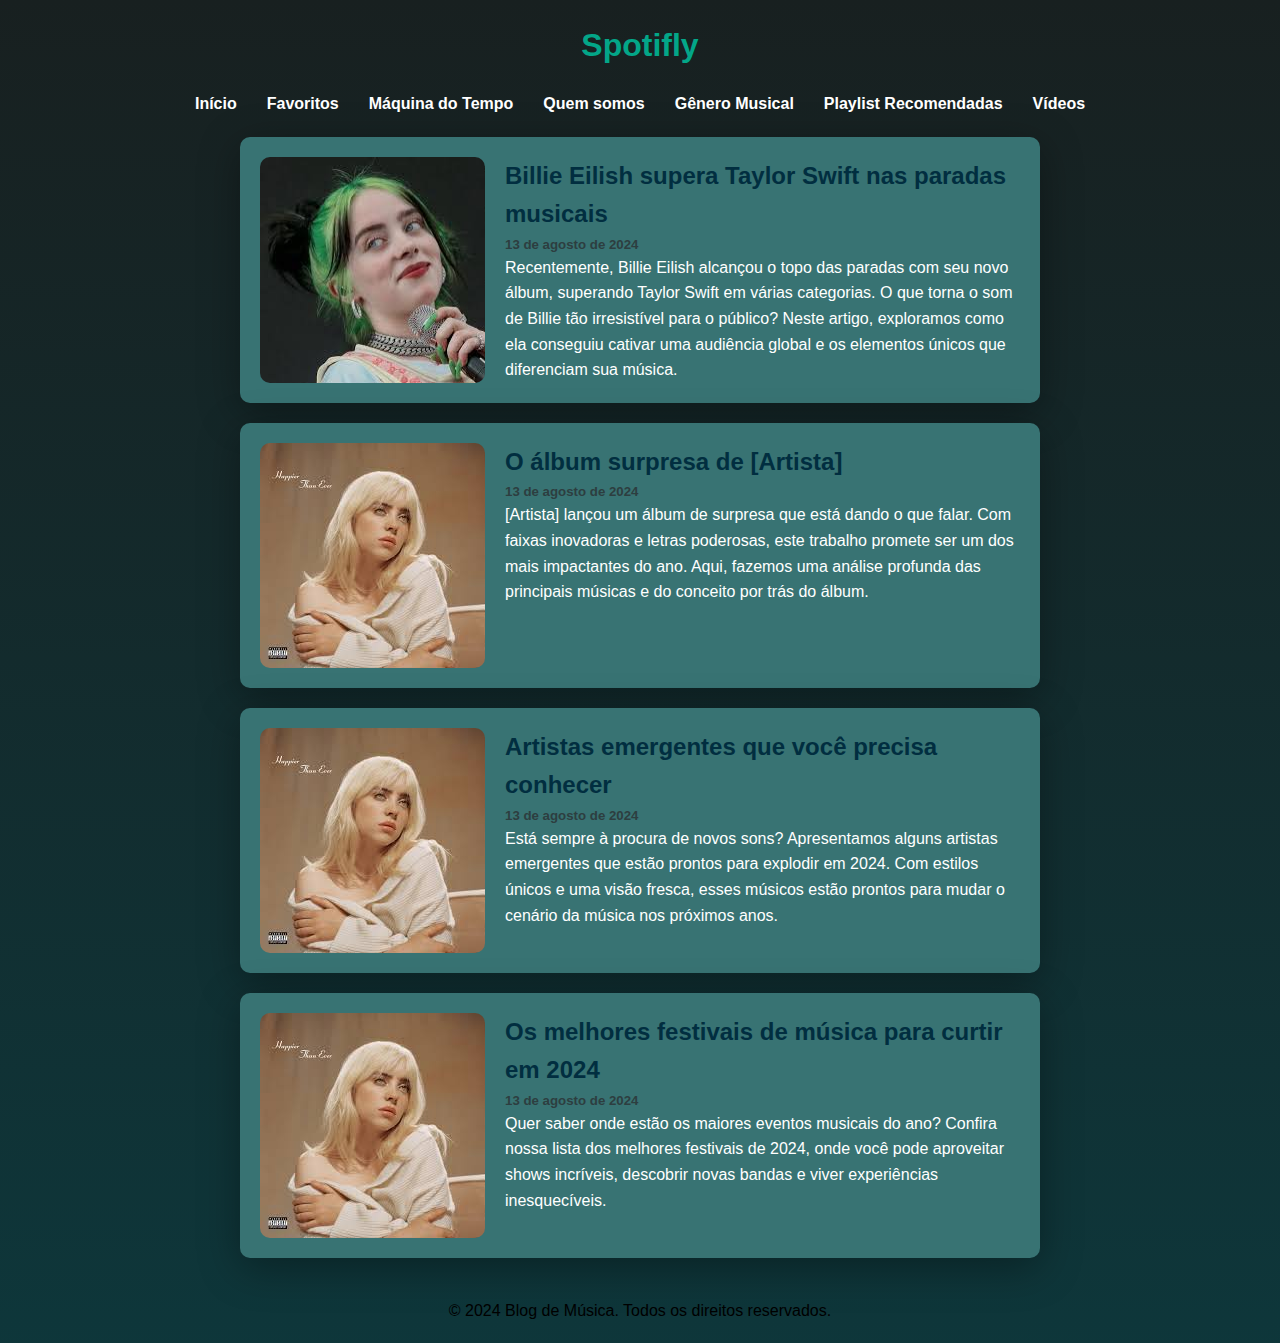
<file: index.html>
<!DOCTYPE html>
<html lang="pt-BR">
<head>
    <meta charset="UTF-8">
    <meta name="viewport" content="width=device-width, initial-scale=1.0">
    <title>Blog de Música</title>
    <link rel="stylesheet" href="./CSS/Estilo.css">
</head>
<body>
    <header>
        <h1>Spotifly</h1>
        <button class="menu-toggle" aria-label="Abrir menu">
            <span class="bar"></span>
            <span class="bar"></span>
            <span class="bar"></span>
        </button>
    </header>
    <nav class="menu">
        <button class="menu-close" aria-label="Fechar menu">&times;</button>
        <ul>
            <li><a href="#">Início</a></li>
            <li><a href="./Favoritos.html">Favoritos</a></li>
            <li><a href="#">Máquina do Tempo</a></li>
            <li><a href="#">Quem somos</a></li>
            <li><a href="./generosmusi.html">Gênero Musical</a></li>
            <li><a href="#">Playlist Recomendadas</a></li>
            <li><a href="./Videos.html">Vídeos</a></li>
        </ul>
    </nav>    

    <main class="postagens">
        <article class="post">
            <img src="./IMAGE/images (2).jpg" alt="Imagem relacionada à música">
            <div class="content">
                <h2>Billie Eilish supera Taylor Swift nas paradas musicais</h2>
                <h5 class="data-post">13 de agosto de 2024</h5>
                <p>Recentemente, Billie Eilish alcançou o topo das paradas com seu novo álbum, superando Taylor Swift em várias categorias. 
                O que torna o som de Billie tão irresistível para o público? Neste artigo, exploramos como ela conseguiu cativar uma audiência global 
                e os elementos únicos que diferenciam sua música.</p>
            </div>
        </article>
        <article class="post">
            <img src="./IMAGE/transferir (4).jpeg" alt="Imagem relacionada à música">
            <div class="content">
                <h2>O álbum surpresa de [Artista]</h2>
                <h5 class="data-post">13 de agosto de 2024</h5>
                <p>[Artista] lançou um álbum de surpresa que está dando o que falar. Com faixas inovadoras e letras poderosas, este trabalho 
                promete ser um dos mais impactantes do ano. Aqui, fazemos uma análise profunda das principais músicas e do conceito por trás do álbum.</p>
            </div>
        </article>
        <article class="post">
            <img src="./IMAGE/transferir (4).jpeg" alt="Imagem relacionada à música">
            <div class="content">
                <h2>Artistas emergentes que você precisa conhecer</h2>
                <h5 class="data-post">13 de agosto de 2024</h5>
                <p>Está sempre à procura de novos sons? Apresentamos alguns artistas emergentes que estão prontos para explodir em 2024. 
                Com estilos únicos e uma visão fresca, esses músicos estão prontos para mudar o cenário da música nos próximos anos.</p>
            </div>
        </article>
        <article class="post">
            <img src="./IMAGE/transferir (4).jpeg" alt="Imagem relacionada à música">
            <div class="content">
                <h2>Os melhores festivais de música para curtir em 2024</h2>
                <h5 class="data-post">13 de agosto de 2024</h5>
                <p>Quer saber onde estão os maiores eventos musicais do ano? Confira nossa lista dos melhores festivais de 2024, 
                onde você pode aproveitar shows incríveis, descobrir novas bandas e viver experiências inesquecíveis.</p>
            </div>
        </article>
    </main>
    <footer>
        <p>&copy; 2024 Blog de Música. Todos os direitos reservados.</p>
    </footer>

    <script src="./JS/script.js"></script>
</body>
</html>
</file>
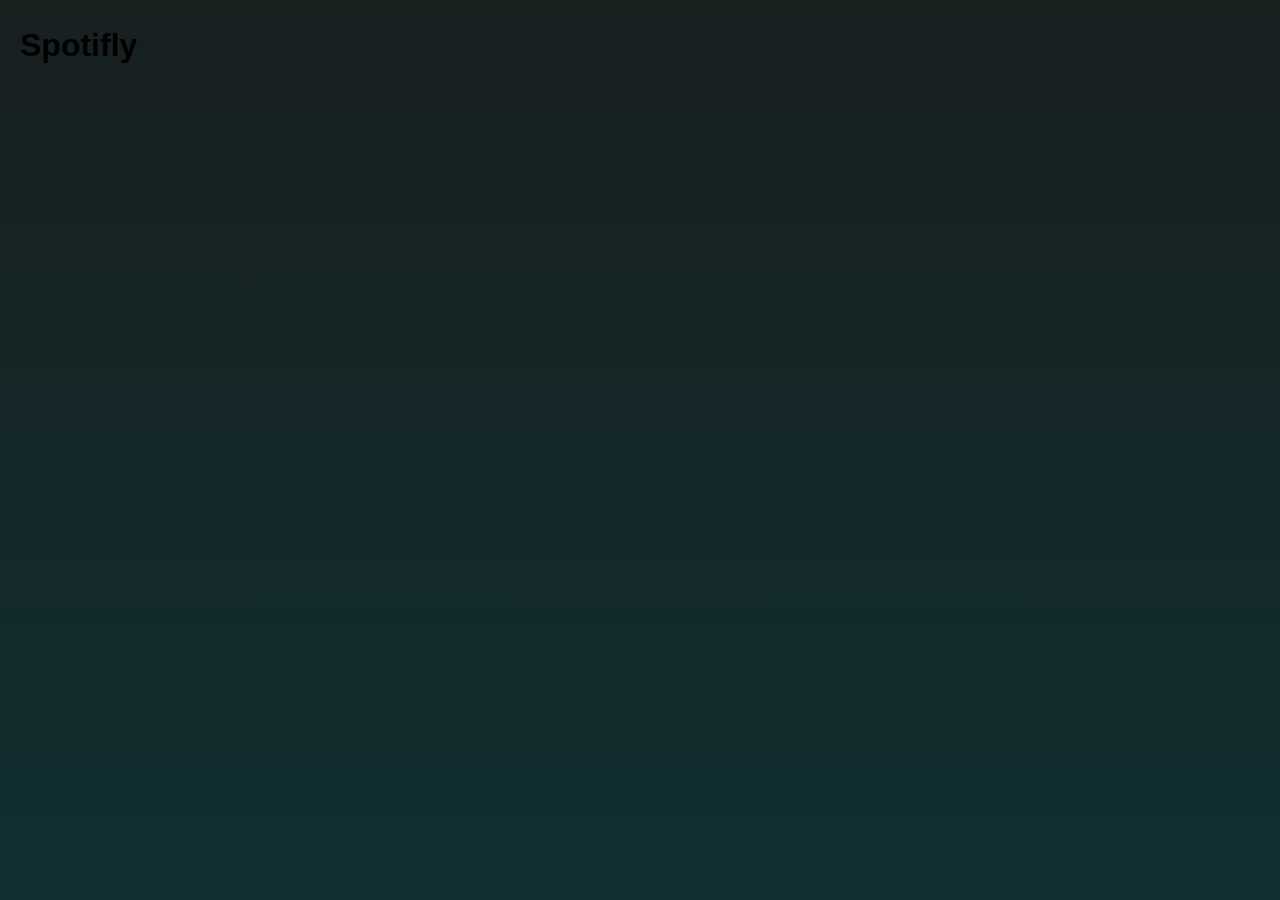
<file: Exercicio03EfeitoGradienteAnimado/HTML/index.html>
<!DOCTYPE html>
<html lang="en">
<head>
    <link rel="stylesheet" href="/CSS/style.css">
    <meta charset="UTF-8">
    <meta name="viewport" content="width=device-width, initial-scale=1.0">
    <title>Gradient Animation</title>
</head>

<body class="gradient">
    <h1 class="text">Spotifly</h1>
</body>
</html>
</file>
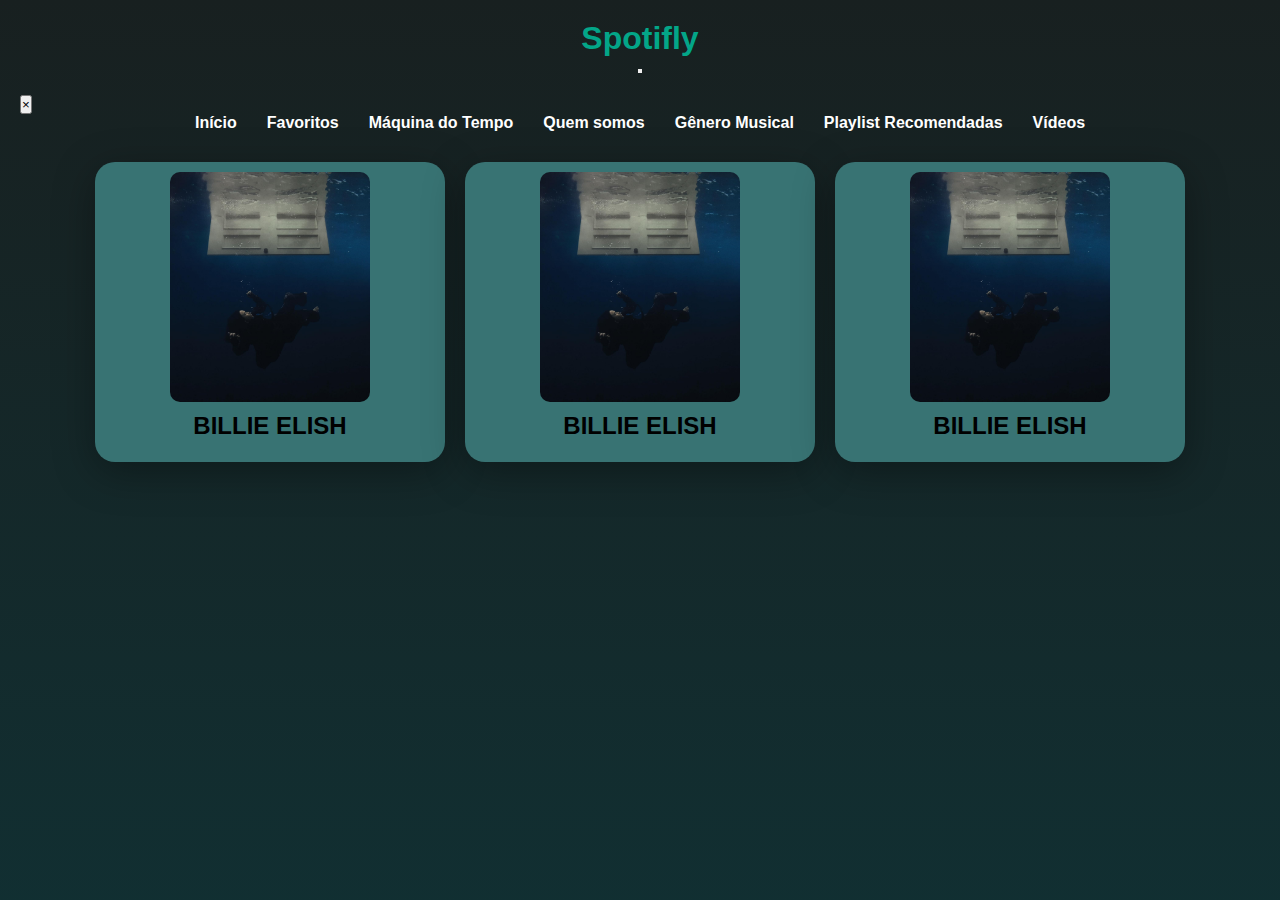
<file: Favoritos.html>
<!DOCTYPE html>
<html lang="pt-br">
<head>
    <meta charset="UTF-8">
    <meta name="viewport" content="width=device-width, initial-scale=1.0">
    <link rel="stylesheet" href="./CSS/estilo1.css">
    <script src="./JS/script.js"></script>
    <title>Favoritos</title>
</head>
<body>

    <header>
        <h1>Spotifly</h1>
        <button class="menu-toggle" aria-label="Abrir menu">
            <span class="bar"></span>
            <span class="bar"></span>
            <span class="bar"></span>
        </button>
    </header>

    <nav class="menu">
        <button class="menu-close" aria-label="Fechar menu">&times;</button>
        <ul>
            <li><a href="./index.html">Início</a></li>
            <li><a href="./Favoritos.html">Favoritos</a></li>
            <li><a href="#">Máquina do Tempo</a></li>
            <li><a href="#">Quem somos</a></li>
            <li><a href="./generosmusi.html">Gênero Musical</a></li>
            <li><a href="#">Playlist Recomendadas</a></li>
            <li><a href="./Videos.html">Vídeos</a></li>
        </ul>
    </nav>

    <div class="container">
        <div class="card">
            <div class="img-box">
                <img src="./IMAGE/billie.jpg">
            </div>
            
            <div class="content">
                <h2> BILLIE ELISH </h2>
                <p>
                    Uma de suas musicas mais tocadas no Spotify.
                    A musica fala sobre sentimentos profundos que partiram de um anime chamado CHIHIRO.
                </p>

                
            </div>
        
        </div>

        <div class="container">
            <div class="card">
                <div class="img-box">
                    <img src="./IMAGE/billie.jpg">
                </div>
                
                <div class="content">
                    <h2> BILLIE ELISH </h2>
                    <p>
                        Uma de suas musicas mais tocadas no Spotify.
                        A musica fala sobre sentimentos profundos que partiram de um anime chamado CHIHIRO.
                    </p>
    
                    
                </div>
            
            </div>

            <div class="container">
                <div class="card">
                    <div class="img-box">
                        <img src="./IMAGE/billie.jpg">
                    </div>
                    
                    <div class="content">
                        <h2> BILLIE ELISH </h2>
                        <p>
                            Uma de suas musicas mais tocadas no Spotify.
                            A musica fala sobre sentimentos profundos que partiram de um anime chamado CHIHIRO.
                        </p>
        
                        
                    </div>
                
                </div>

        </div>
        
</div>
</body>
</html>
</file>
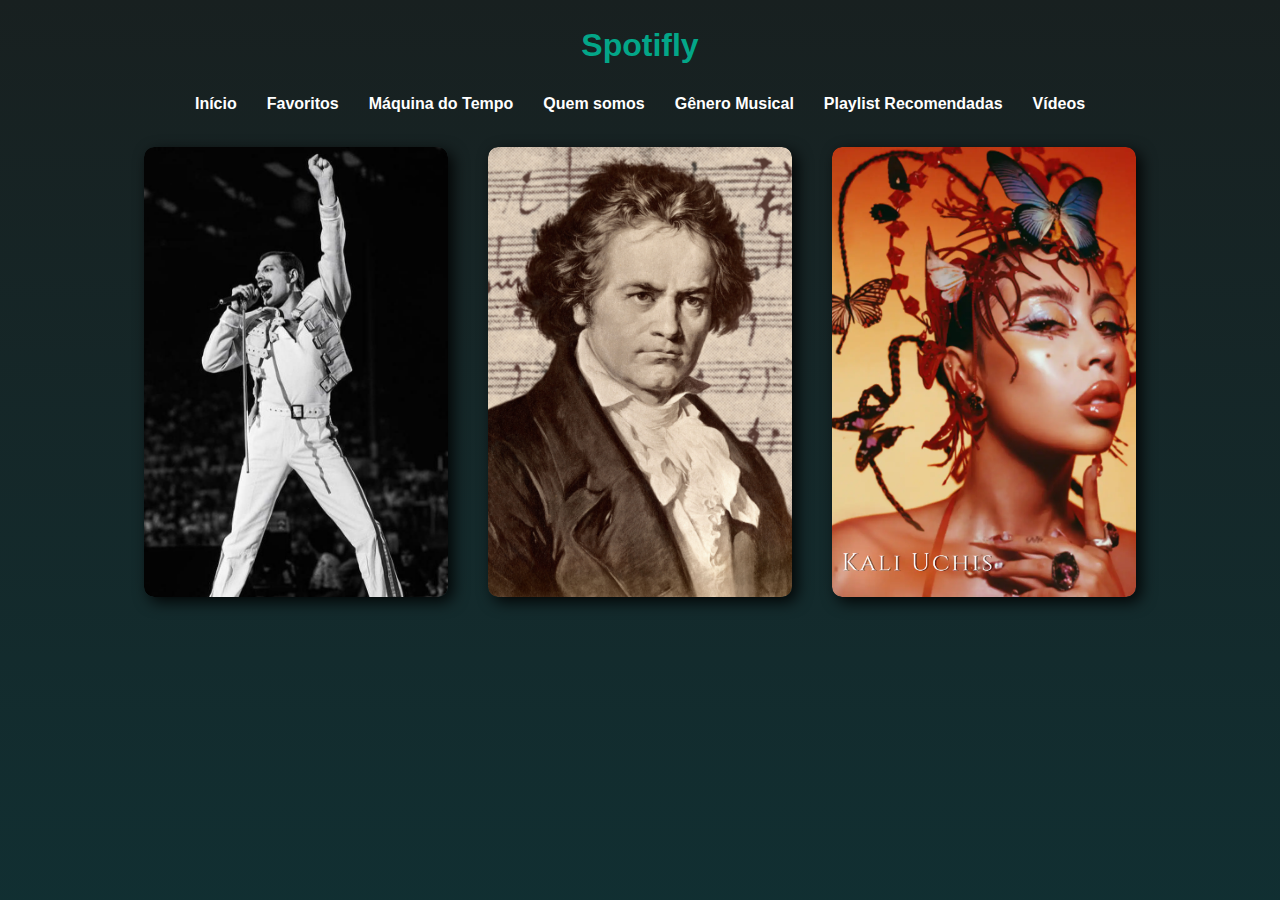
<file: generosmusi.html>
<!DOCTYPE html>
<html lang="pt-br">
<head>
    <meta charset="UTF-8">
    <meta name="viewport" content="width=device-width, initial-scale=1.0">
    <title>Gênero Musical</title>
    <link rel="stylesheet" href="./CSS/style.css">
    <link rel="stylesheet" href="./CSS/Estilo.css ">
    <script src="./JS/script.js"></script>
</head>
<body>
    <header>
        <h1>Spotifly</h1>
        <button class="menu-toggle" aria-label="Abrir menu">
            <span class="bar"></span>
            <span class="bar"></span>
            <span class="bar"></span>
        </button>
    </header>
    <nav class="menu">
        <button class="menu-close" aria-label="Fechar menu">&times;</button>
        <ul>
            <li><a href="./index.html">Início</a></li>
            <li><a href="./Favoritos.html">Favoritos</a></li>
            <li><a href="#">Máquina do Tempo</a></li>
            <li><a href="#">Quem somos</a></li>
            <li><a href="./generosmusi.html">Gênero Musical</a></li>
            <li><a href="#">Playlist Recomendadas</a></li>
            <li><a href="./Videos.html">Vídeos</a></li>
        </ul>
    </nav>  
 
    <div id="card-area">
        <div class="wrapper">
            <div class="box-area"> 
                <div class="box">
                    <img src="./IMAGE/freddie.jpg" alt="">
                    <div class="overlay">
                        <h3> Billie Elish</h3>
                        <p>Lorem ipsum dolor sit, amet consectetur adipisicing elit. Neque modi explicabo libero ea nam. Quod.</p>
                        <a href="#">Ouça agora</a>
                    </div>
                </div>
                <div class="box">
                    <img src="./IMAGE/Beethoven.jpg" alt="">
                    <div class="overlay">
                        <h3>Scuba Diving</h3>
                        <p>Lorem ipsum dolor sit, amet consectetur adipisicing elit. Neque modi explicabo libero ea nam. Quod.</p>
                        <a href="#">Book Now</a>
                    </div>
                </div>
                <div class="box">
                    <img src="./IMAGE/Kali.jpg" alt="">
                    <div class="overlay">
                        <h3>Travel World</h3>
                        <p>Lorem ipsum dolor sit, amet consectetur adipisicing elit. Neque modi explicabo libero ea nam. Quod.</p>
                        <a href="#">Book Now</a>
                    </div>
                </div>
            </div>            
        </div>       
    </div>
    
</body>
</html>


    <script src="./JS/script.js"></script>
</body>
</html>
</file>
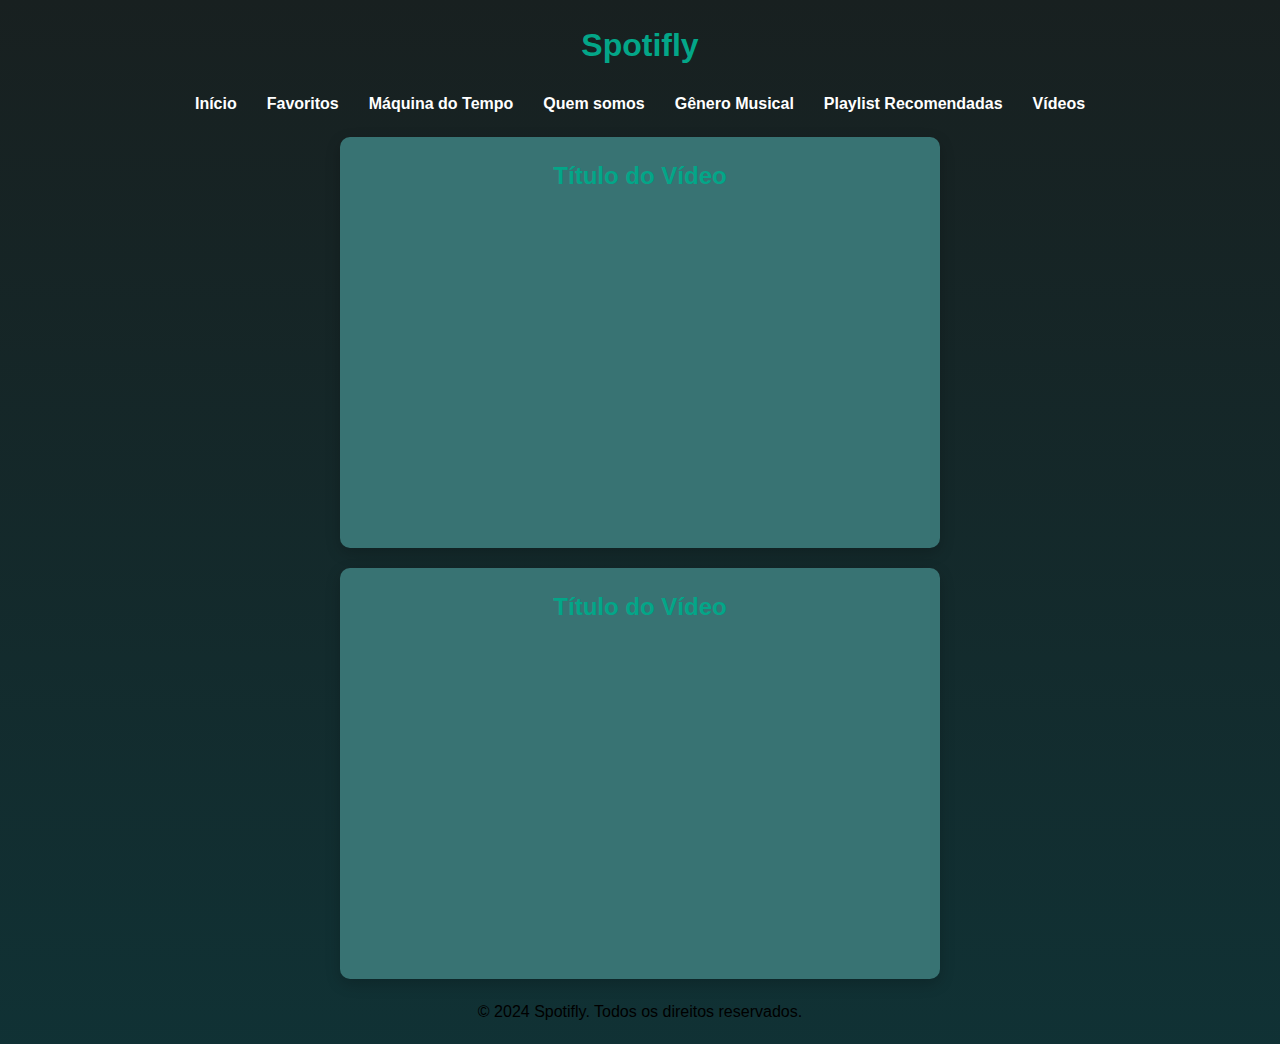
<file: Videos.html>
<!DOCTYPE html>
<html lang="pt-BR">
<head>
    <meta charset="UTF-8">
    <meta name="viewport" content="width=device-width, initial-scale=1.0">
    <title>Vídeos Musicais</title>
    <link rel="stylesheet" href="./CSS/Estilo.css">
    <script src="./JS/script.js"></script>
</head>
<body>
    <header>
        <h1>Spotifly</h1>
        <button class="menu-toggle" aria-label="Abrir menu">
            <span class="bar"></span>
            <span class="bar"></span>
            <span class="bar"></span>
        </button>
    </header>
    <nav class="menu">
        <button class="menu-close" aria-label="Fechar menu">&times;</button>
        <ul>
            <li><a href="./index.html">Início</a></li>
            <li><a href="./Favoritos.html">Favoritos</a></li>
            <li><a href="#">Máquina do Tempo</a></li>
            <li><a href="#">Quem somos</a></li>
            <li><a href="./generosmusi.html">Gênero Musical</a></li>
            <li><a href="#">Playlist Recomendadas</a></li>
            <li><a href="./Videos.html">Vídeos</a></li>
        </ul>
    </nav>      
    <main class="videos">
        <section class="video">
            <h2>Título do Vídeo</h2>
            <iframe width="560" height="315" src="https://www.youtube.com/embed/1cLsiCi8Sbc" title="LE SSERAFIM (르세라핌) CRAZY TRAILER &#39;Chasing Lightning&#39;" frameborder="0" allow="accelerometer; autoplay; clipboard-write; encrypted-media; gyroscope; picture-in-picture; web-share" referrerpolicy="strict-origin-when-cross-origin" allowfullscreen></iframe>
        </section>
        <section class="video">
            <h2>Título do Vídeo</h2>
            <iframe width="560" height="315" src="https://www.youtube.com/embed/your_video_id" frameborder="0" allow="accelerometer; autoplay; encrypted-media; gyroscope; picture-in-picture" allowfullscreen></iframe>
        </section>
    </main>
    <footer>
        <p>&copy; 2024 Spotifly. Todos os direitos reservados.</p>
    </footer>
</body>
</html>
</file>
<file: CSS/Estilo.css>
* {
    box-sizing: border-box;
    margin: 0;
    padding: 0;
}

body {
    font-family: 'Franklin Gothic Medium', 'Arial Narrow', Arial, sans-serif;
    line-height: 1.6;
    padding: 20px;
    background-image: linear-gradient(to bottom, #182020, #01535c, #2D3E40);
    background-repeat: no-repeat;
    background-size: 6100px 6100px;
}

/* Página Principal */

header {
    text-align: center;
    margin-bottom: 20px;
    color: #03a688;
}

nav ul {
    list-style: none;
    display: flex;
    justify-content: center;
    margin-bottom: 20px;
}

nav ul li {
    margin: 0 15px;
}

nav a {
    text-decoration: none;
    color: #ffffff;
    font-weight: bold;
    position: relative;
}

nav a::after {
    content: " ";
    width: 0%;
    height: 3px;
    background-color: #03a688;
    position: absolute;
    bottom: -10px;
    left: 0;
    transition: 0.5s ease-in-out;
}

nav a:hover::after {
    width: 100%;
}

main {
    display: flex;
    flex-direction: column;
    align-items: center;
}

article {
    max-width: 800px;
    width: 100%;
    display: flex;
    margin-bottom: 20px;
    background: #f4f4f4;
    padding: 20px;
    border-radius: 10px;
    background-color: #387373;
    box-shadow: 0px 10px 40px #00000056;
}

article img {
    max-width: 30%;
    height: auto;
    margin-right: 20px;
    border-radius: 10px;
    flex-shrink: 0;
}

article .content {
    width: 70%;
    color: #78a890;
    display: flex;
    flex-direction: column;
}

.content h2 {
    color: #012e40;
}

.content p {
    color: white;
}

.data-post {
    color: #2D3E40;
}

footer {
    text-align: center;
    margin-top: 20px;
}

/* Página de Vídeos */

.generos {
    display: flex;
    flex-direction: column;
    gap: 20px;
    margin: 20px;
}

.genero {
    padding: 20px;
    background-color: #387373;
    color: white;
    border-radius: 10px;
    box-shadow: 0px 5px 15px rgba(0, 0, 0, 0.2);
}

.genero h2 {
    color: #03a688;
}

.playlists {
    display: flex;
    flex-wrap: wrap;
    justify-content: space-around;
    gap: 20px;
    margin: 20px;
}

.playlist {
    background-color: #387373;
    color: white;
    padding: 20px;
    border-radius: 10px;
    box-shadow: 0px 5px 15px rgba(0, 0, 0, 0.2);
    text-align: center;
    width: 300px;
}

.videos {
    display: flex;
    flex-direction: column;
    gap: 20px;
    margin: 20px;
    align-items: center;
}

.video {
    background-color: #387373;
    color: white;
    padding: 20px;
    border-radius: 10px;
    box-shadow: 0px 5px 15px rgba(0, 0, 0, 0.2);
    width: 600px;
    text-align: center;
}

.video h2 {
    color: #03a688;
    margin-bottom: 10px;
}

/* Menu Nav-bar Responsivo */

.menu-toggle {
    display: none;
    background: none;
    border: none;
    cursor: pointer;
    padding: 18px;
    position: absolute;
    right: 10px;
    top: 10px;
}

.menu-toggle .bar {
    display: block;
    width: 25px;
    height: 3px;
    background-color: #ffffff;
    margin: 5px 0;
}

.menu-close {
    display: none;
    background: none;
    border: none;
    color: #ffffff;
    font-size: 30px;
    cursor: pointer;
    position: absolute;
    top: 10px;
    right: 10px;
}


@media (max-width: 768px) {
    .menu {
        display: none;
        flex-direction: column;
        width: 100%;
        position: absolute;
        top: 60px;
        left: 0;
        background-color: #01535c;
        text-align: center;
        padding-top: 60px;
        z-index: 10;
    }

    .menu ul {
        flex-direction: column;
    }

    .menu ul li {
        margin: 15px 0;
    }

    .menu-toggle {
        display: block;
    }

    .menu.show {
        display: flex;
    }

    .menu-close {
        display: block;
    }
}

/*card genero*/
.container{
    display: flex;
    flex-direction: column;
    justify-content: center;
    align-items: center;
    margin: 15px
}

.card {
    display: flex;
    justify-content: center;
    flex-direction: column;
    width: 350px;
    height: 300px;
    background-color: #387373;
    box-shadow: 0px 10px 40px #00000056;
    border-radius: 20px;
    transition: 0.5s;
    align-items: center;
}

.card:hover {
    flex-direction: row;
    width: 100%;
}

.card .img-box img {
    width: 100%;
    height: 100%;
    object-fit: cover;
    border-radius: 150px;
}

.card .img-box {
    margin: 20px;
    width: 200px;
    height: 230px;
    transition: 0.5s;
}

.card:hover .img-box {
    
    width: 400px;
    height: 230px;
}

.card .content {
    display: flex;
    flex-direction: column;
    margin: 10px;
    padding: 0px 30px;
    text-align: center;
    overflow: hidden;
    transition: 0.5s;
}

.card:hover .content {
   height: 230px;
   
}

.card:hover .content p{
    visibility: visible;
}

.card p{
    visibility: hidden;
}
</file>
<file: CSS/style.css>
*{
    margin: 0;
    padding: 0;
    font-family: 'Poppins', sans-serif; 
    box-sizing: border-box;
}

body {
    font-family: 'Franklin Gothic Medium', 'Arial Narrow', Arial, sans-serif;
    line-height: 1.6;
    padding: 20px;
    background-image: linear-gradient(to bottom, #182020, #01535c, #2D3E40);
    background-repeat: no-repeat;
    background-size: 6100px 6100px;
}


.wrapper{
    padding: 10px 10%;
}
#card-area{
    padding: 50px 0;
}
.box-area{
    display: grid;
    grid-template-columns: repeat(auto-fit, minmax(250px, 1fr));
    grid-gap: 40px;
    margin-top: -50px;
}
.box {
	border-radius: 10px;
	position: relative;
	overflow: hidden;
	box-shadow: 5px 5px 15px rgba(0,0,0,0.9);
}
	
.box img{
    width: 100%;
    border-radius: 10px;
    display: block;
    transition: transform 0.5s;
	object-fit: cover ;
	height: 450px;

}
.overlay {
	width: 100%;
	height: 0;
	background: linear-gradient(transparent,#01535c 58%);
	border-radius: 10px;
	position: absolute;
	left: 0;
	bottom: 0;
	overflow: hidden;
	display: flex;
	align-items: center;
	justify-content: center;
	flex-direction: column;
	padding: 0 40px;
	text-align: center;
	font-size: 14px;
	transition: height 0.5s;
}
.overlay h3 {
	font-weight: 500;
	margin-bottom: 5px;
	margin-top: 80%;
	font-family: 'Bebas Neue', sans-serif;
	font-size: 30px;
	letter-spacing: 2px;
}
.overlay a {
	margin-top: 10px;
	color: #262626;
	text-decoration: none;
	font-size: 14px;
	background: #fff;
	border-radius: 50px;
	text-align: center;
	padding: 5px 15px;
}
.box:hover img{
    transform: scale(1.1);
}
.box:hover .overlay{
    height: 100%;
}
</file>
<file: CSS/estilo1.css>
* {
    margin: 0;
    padding: 0;
    box-sizing: border-box;
    font-family: 'Poppins', sans-serif;
}

body {
    padding: 20px;
    justify-content: center;
    align-items: center;
    min-height: 100vh;
    background-image: linear-gradient(to bottom, #182020,#01535c, #2D3E40);
    background-repeat: no-repeat;
    background-size: 6100px 6100px;
}

header {
    text-align: center;
    margin-bottom: 20px;
    color: #03a688 ;
}

nav ul {
    list-style: none;
    display: flex;
    justify-content: center;
    margin-bottom: 20px;

}

nav ul li {
    margin: 0 15px;
}

nav a {
    text-decoration: none;
    color: #ffffff;
    font-weight: bold;
    position: relative;
}

nav a::after{
    content: " ";
    width: 0%;
    height: 3px;
    background-color: #03a688;
    position: absolute;
    bottom: -10px;
    left: 0;
    transition: 0.5s ease-in-out;
}

 nav a:hover::after{
    width: 100%;
  
}

.container{
    display: flex;
    flex-flow: row wrap;
    justify-content: center;
}


.card {
    margin: 10px;
    display: flex;
    justify-content: center;
    width: 350px;
    height: 300px;
    position: relative;
    background-color: #387373;
    box-shadow: 0px 10px 40px #00000056;
    border-radius: 20px;
    transition: 0.5s;
}

.card:hover {
    height: 400px;
}

.card .img-box {
    margin: 10px;
    position: absolute;
    width: 200px;
    height: 230px;
    top: 0px;
    transition: 0.5s;
}

.card:hover .img-box {
    top: -100px;
    scale: 0.80;
}

.card .img-box img {
    width: 100%;
    height: 100%;
    object-fit: cover;
    border-radius: 10px;
}

.card .content {
    display: flex;
    flex-direction: column;
    gap: 18px;
    position: absolute;
    top: 250px;
    width: 100%;
    padding: 0px 30px;
    text-align: center;
    height: 30px;
    overflow: hidden;
    transition: 0.5s;
}

.card:hover .content {
    top: 130px;
    height: 250px;
}

.card .read-more {
    background-color: #01535c;
   padding: 12px;
   color: #fff;
   text-decoration: none;
   border-radius: 8px;
}

audio{
    display: flex;
}

audio::-webkit-media-controls-panel{
    background-color: #01535c;
    border: none;
    margin: auto;
}

audio::-webkit-media-controls-play-button{
    background-color: lightblue;
    border-radius: 50%;
    border: none;
}
</file>
